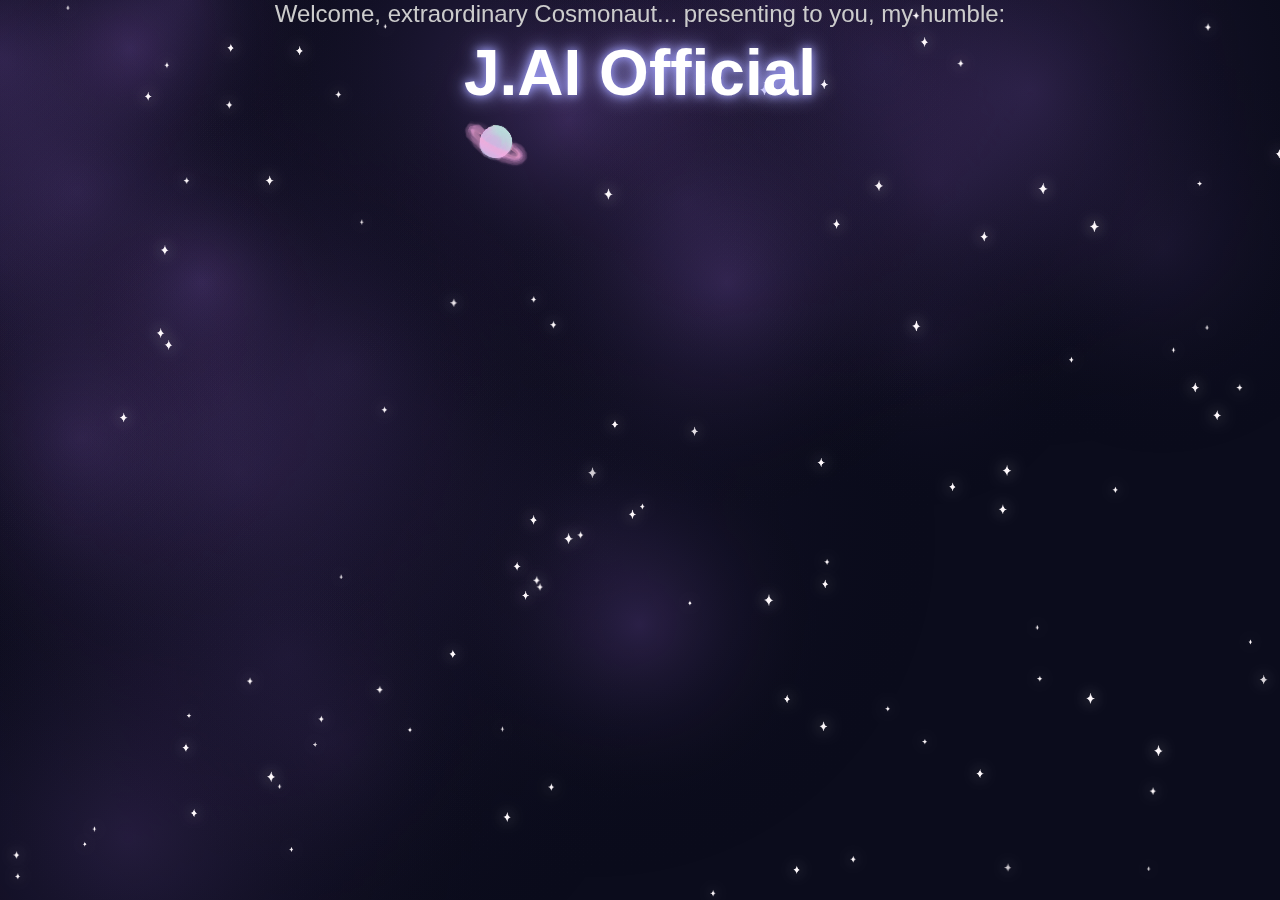
<file: index.html>
<!DOCTYPE html>
<html lang="en">
    <head>
    <meta charset="UTF-8">
    <meta name="viewport" content="width=device-width, initial-scale=1.0">
    <title>J.AI Official</title>

    <link rel="stylesheet" href="style.css" />
    </head>
    <body>

        <div class="header">Welcome, extraordinary Cosmonaut... presenting to you, my humble:</div>
        <div class="title-wrapper">
            <div class="title">J.AI Official</div>
            <div class="saturn-container">
                <a href="hobbyhub.html"><img src="saturn.png" alt="Saturn" class="saturn"></a>
            </div>
        </div>

        <canvas id="cosmicCanvas"></canvas>

        <script src="script.js"></script>
    </body>
</html>
</file>
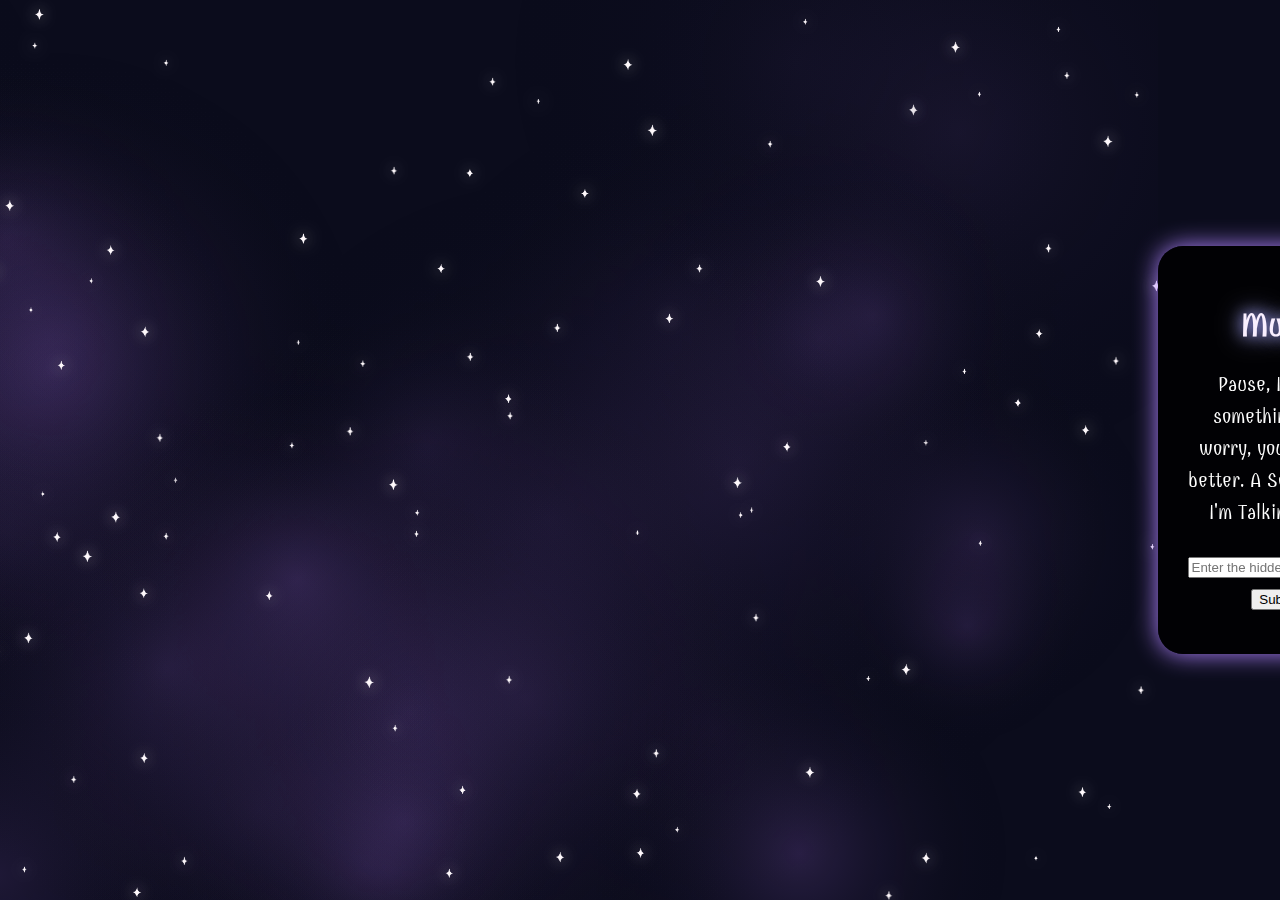
<file: hobbyhub.html>
<!DOCTYPE html>
<html lang="en">
<head>
    <meta charset="UTF-8">
    <meta name="viewport" content="width=device-width, initial-scale=1.0">
    <title>Hobby Hub</title>
    <link rel="stylesheet" href="hobbystyle.css">
</head>
<body>
    <canvas id="cosmicCanvas"></canvas>
    
    <div class="title-wrapper">
        <h1 class="header">Hobby Hub</h1>
        <div id="room-content" class="room fade"></div>
    </div>

    <script src="cosmic.js"></script>
    <script src="hobbyscript.js"></script>
</body>
</file>
<file: style.css>
@import url('https://fonts.googleapis.com/css2?family=Combo&display=swap');

body {
    margin: 0;
    padding: 0;
    overflow: hidden;
    height: 100%;
    width: 100%;
    background: #0b0c1c;
    font-family: 'Arial', sans-serif;
    color: white;
    display: flex;
    flex-direction: column;
    justify-content: center;
    align-items: center;
}

.header {
    font-size: 1.5rem;
    margin-bottom: 0.5rem;
    text-align: center;
    color: #ccc;
}

.title {
    font-size: 4rem;
    font-weight: bold;
    color: #fff;
    text-align: center;
    text-shadow: 0 0 10px #a0a0ff, 0 0 20px #b0b0ff;
    transition: 0.3s;
}

.title:hover {
    text-shadow: 0 0 20px #d0d0ff, 0 0 40px #e0e0ff, 0 0 60px #c0c0ff;
}

canvas {
    position: fixed;
    top: 0;
    left: 0;
    z-index: -1;
}
</file>
<file: hobbystyle.css>
@import url('https://fonts.googleapis.com/css2?family=Combo&display=swap');

body, html {
    margin: 0;
    padding: 0;
    height: 100%;
    width: 100%;
    font-family: 'Combo', sans-serif;
    background: #0b0c1c;
    color: #fff;
    display: flex;
    justify-content: center;
    align-items: center;
    overflow: hidden;
}

canvas #cosmicCanvas {
    position; fixed
    top: 0;
    left: 0;
    width: 100vw;
    height: 100vh;
    z-index: 0;
}

.title-wrapper {
    position: relative;
    z-index: 2;
    text-align: center;
    width: 85%;
    max-width: 900px;
    background: rgba(0,0,0,0.85);
    border-radius: 25px;
    padding: 40px 30px;
    box-shadow: 0 0 25px #b084ff;
}

.header {
    font-size: 2rem;
    margin-bottom: 1.5rem;
    color: #f9efff;
    text-shadow: 0 0 15px #a0a0ff, 0 0 25px #b0b0ff;
}

.room {
    font-size: 1.3rem;
    line-height: 2rem;
}

.glow-word {
    display: inline-block;
    transition: text-shadow 0.3s;
}

glow-word:hover {
    text-shadow: 0 0 10px #c9b8ff, 0 0 20px #e3dbff;
}
</file>
